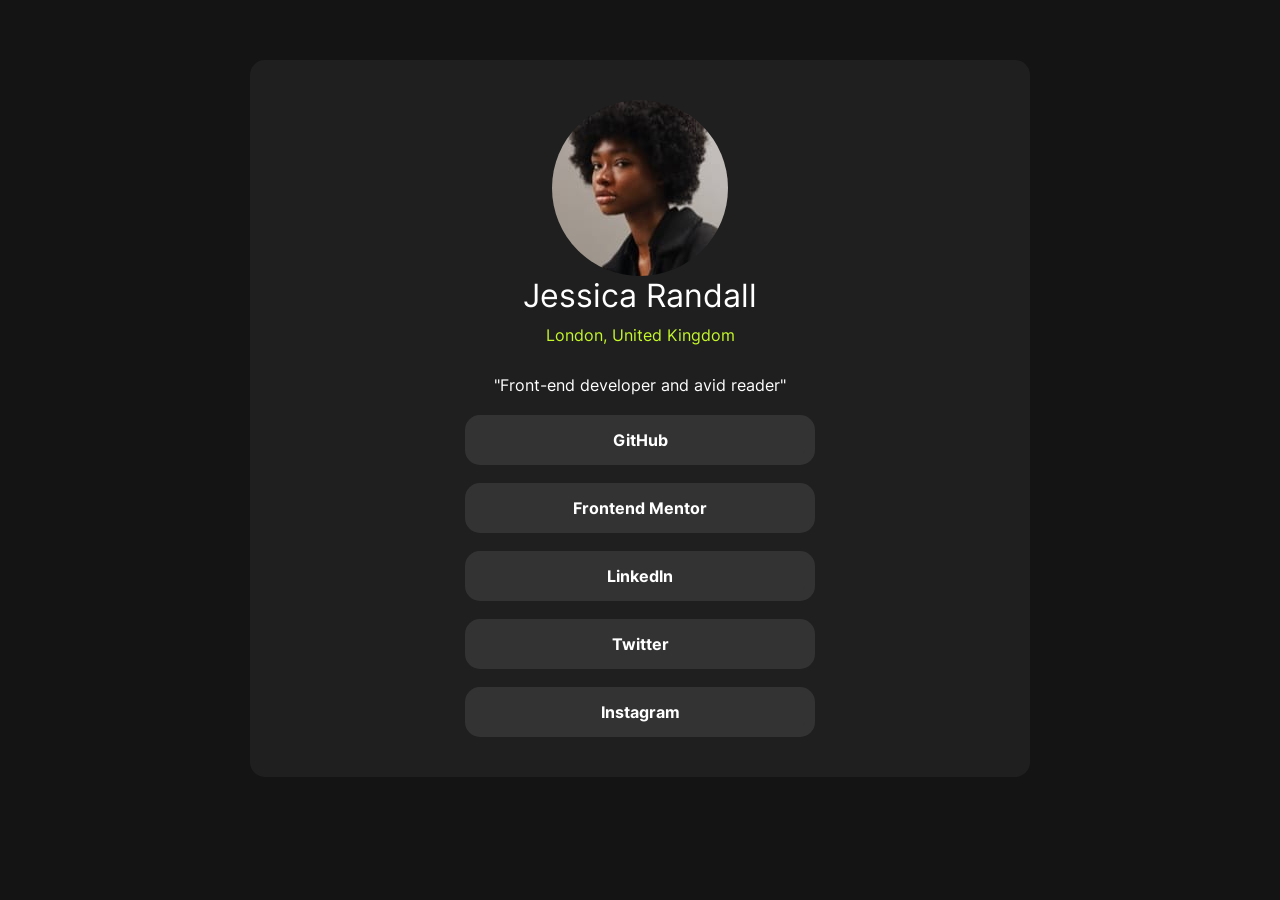
<file: index.html>
<!DOCTYPE html>
<html lang="pt-br">
<head>
    <meta charset="UTF-8">
    <meta name="viewport" content="width=device-width, initial-scale=1.0">
    <link rel="shortcut icon" href="images/favicon-32x32.png" type="image/x-icon">
    <link rel="stylesheet" href="style.css/style.css">
    <title>Social Links</title>
</head>
<body>
    <main>
    <img src="images/avatar-jessica.jpeg" alt="avatarjessica">
    <h1>Jessica Randall</h1>
    <p id="verdep"> London, United Kingdom</p>
    <p id="punico">"Front-end developer and avid reader"</p>
    <a href="#" class="onebox">GitHub</a> <br>
    <a href="#"class="onebox">Frontend Mentor</a> <br>
    <a href="#"class="onebox">Linkedln</a> <br>
    <a href="#"class="onebox">Twitter</a> <br>
    <a href="#"class="onebox">Instagram</a>
    </main>
</body>
</html>
</file>
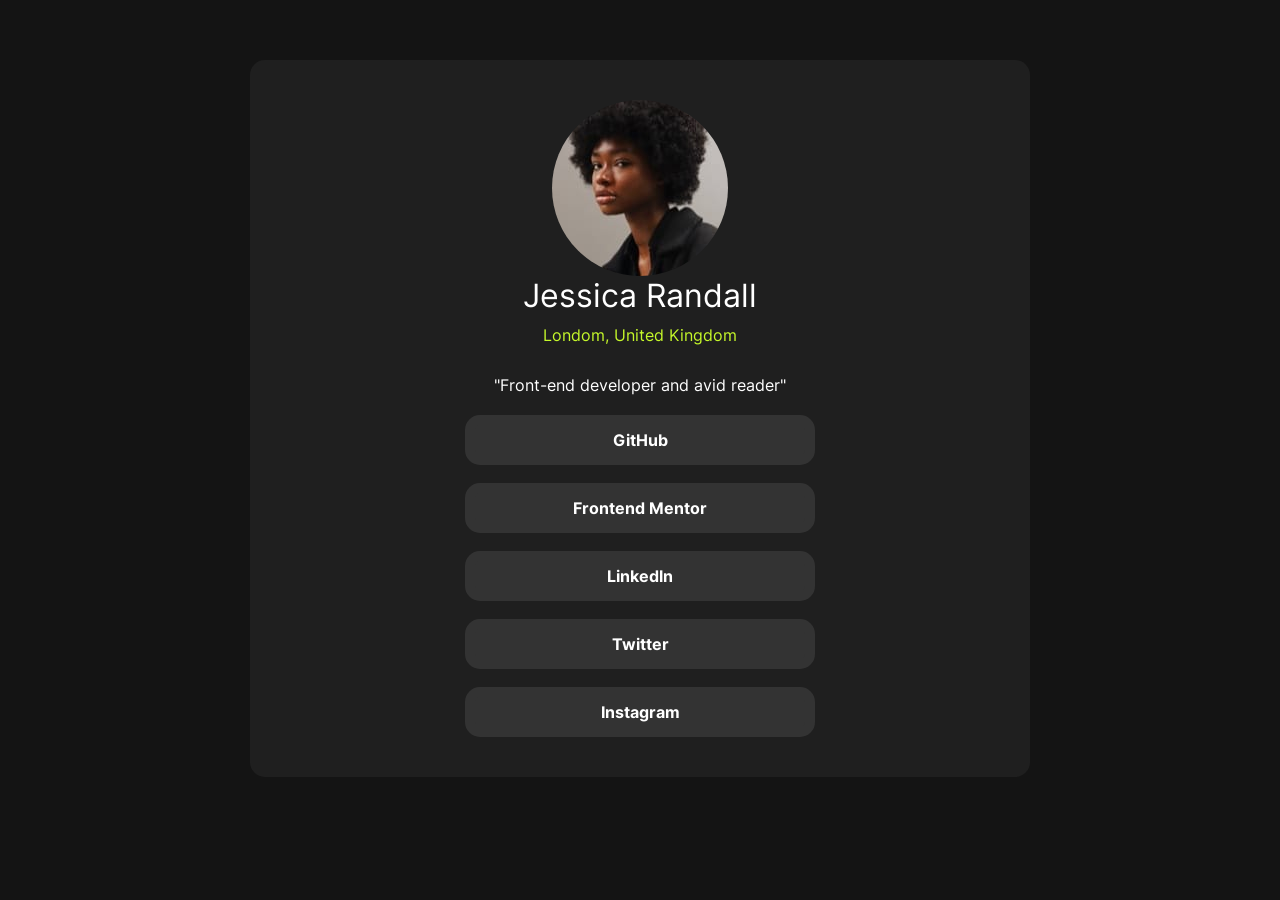
<file: profile.html>
<!DOCTYPE html>
<html lang="pt-br">
<head>
    <meta charset="UTF-8">
    <meta name="viewport" content="width=device-width, initial-scale=1.0">
    <link rel="shortcut icon" href="images/favicon-32x32.png" type="image/x-icon">
    <link rel="stylesheet" href="style.css/style.css">
    <title>Social Links</title>
</head>
<body>
    <main>
    <img src="images/avatar-jessica.jpeg" alt="avatarjessica">
    <h1>Jessica Randall</h1>
    <p id="verdep">Londom, United Kingdom</p>
    <p id="punico">"Front-end developer and avid reader"</p>
    <a href="#" class="onebox">GitHub</a> <br>
    <a href="#"class="onebox">Frontend Mentor</a> <br>
    <a href="#"class="onebox">Linkedln</a> <br>
    <a href="#"class="onebox">Twitter</a> <br>
    <a href="#"class="onebox">Instagram</a>
    </main>
    

   

</body>
</html>
</file>
<file: style.css/style.css>
@charset "UTF-8";

* {
    margin: 0px;
    padding: 0px;
}

@font-face {
    font-family: 'fonteh1';
    src: url('../fontes/fonteh1.ttf') format('truetype');
}

:root {
    --cor1: hsl(75, 94%, 57%);
    --cor2: hsl(0, 0%, 100%);
    --cor3: hsl(0, 0%, 20%);
    --cor4: hsl(0, 0%, 12%);
    --cor5: hsl(0, 0%, 8%);

    --fonte-h1: 'fonteh1';

}

body {
    background-color: var(--cor5);
    padding: 60px;

}

main>img {
    display: block;
    margin: auto;

}

img {
    border-radius: 90px;

}

main {
    background-color: var(--cor4);
    padding: 40px;
    border-radius: 15px;
    min-width: 300px;
    max-width: 700px;
    margin: auto;
}




main h1 {
    font-family: var(--fonte-h1);
    font-weight: normal;
    color: var(--cor2);
    margin-top: 2 0px;
    text-align: center;
}


#verdep {
    font-family: var(--fonte-h1);
    font-size: 1em;
    color: var(--cor1);
    text-align: center;
    color: var(--cor1);
    margin-top: 10px;
    margin-bottom: 30px;
}

#punico {
    font-family: var(--fonte-h1);
    font-weight: normal;
    color: var(--cor2);
    text-align: center;
    
    margin-bottom: 20px;

}




.onebox {
    font-family: var(--fonte-h1);
    text-decoration: none;
    color: white;
    font-weight: bold;
    background-color: var(--cor3);
    border-width: 10px;
    border-style: solid;
    border-color: var(--cor3);
    padding-top: 5px;
    padding-bottom: 5px;
    padding-left: 40px;
    padding-right: 40px;
    border-radius: 15px;
    display: block;
    margin: auto;
    text-align: center;
    max-width: 250px;

}
</file>
